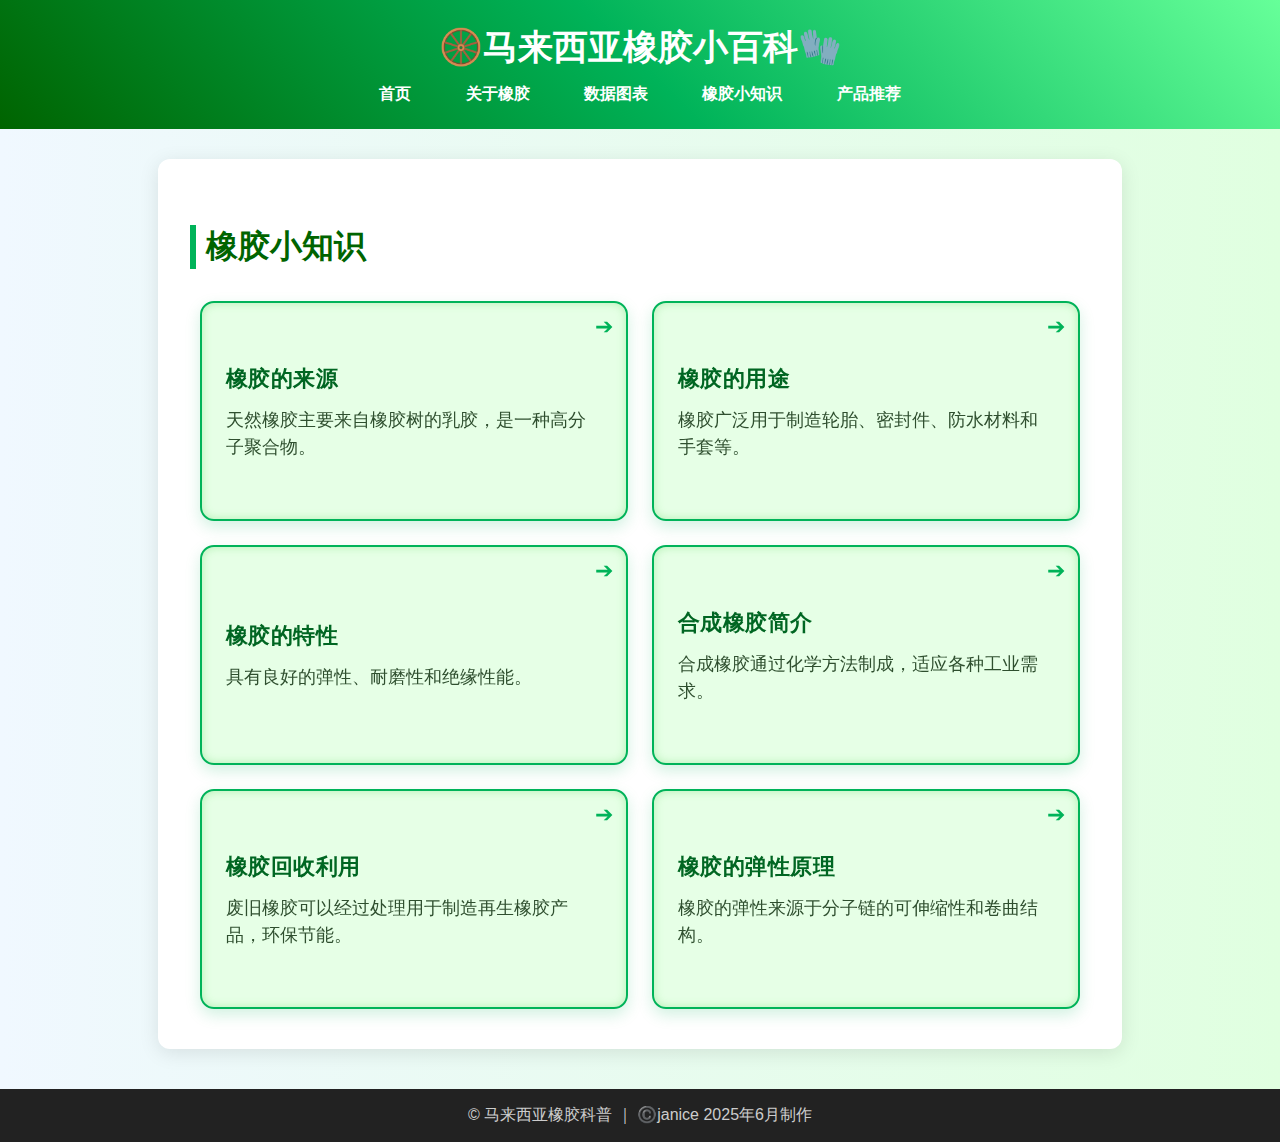
<file: 橡胶_小知识.html>
<!DOCTYPE html>
<html lang="zh">
<head>
<meta charset="UTF-8" />
<meta name="viewport" content="width=device-width, initial-scale=1" />
<link rel="icon" href="glove.ico" type="image/x-icon">
<title>马来西亚橡胶小百科</title>
<link rel="stylesheet" href="style.css" />
</head>
<body>

<header>
  <h1>🛞马来西亚橡胶小百科🧤</h1>
  <nav>
    <a href="index.html">首页</a>
    <a href="橡胶_历史1.html">关于橡胶</a>
    <a href="橡胶_data.html">数据图表</a>
    <a href="橡胶_小知识.html">橡胶小知识</a>
    <a href="橡胶_推荐1.html">产品推荐</a>
  </nav>
</header>

<main>
  <h2>橡胶小知识</h2>
  <div class="facts-container">

    <div class="fact-card" tabindex="0">
      <div class="card-front">
        <h3>橡胶的来源</h3>
        <p>天然橡胶主要来自橡胶树的乳胶，是一种高分子聚合物。</p>
      </div>
      <div class="card-back">
        <p>天然橡胶是由橡胶树乳胶经过加工提炼而成，属于高分子天然聚合物，具有优良的弹性和耐磨性。</p>
      </div>
    </div>

    <div class="fact-card" tabindex="0">
      <div class="card-front">
        <h3>橡胶的用途</h3>
        <p>橡胶广泛用于制造轮胎、密封件、防水材料和手套等。</p>
      </div>
      <div class="card-back">
        <p>橡胶被广泛应用于轮胎、鞋底、密封圈、防水材料和手套等众多领域，因其弹性和耐久性深受青睐。</p>
      </div>
    </div>

    <div class="fact-card" tabindex="0">
      <div class="card-front">
        <h3>橡胶的特性</h3>
        <p>具有良好的弹性、耐磨性和绝缘性能。</p>
      </div>
      <div class="card-back">
        <p>橡胶的弹性让它在汽车轮胎、鞋底等多种产品中发挥关键作用，同时具备一定的绝缘性能。</p>
      </div>
    </div>

    <div class="fact-card" tabindex="0">
      <div class="card-front">
        <h3>合成橡胶简介</h3>
        <p>合成橡胶通过化学方法制成，适应各种工业需求。</p>
      </div>
      <div class="card-back">
        <p>合成橡胶种类繁多，包括丁苯橡胶、氯丁橡胶等，广泛应用于工业和生活中。</p>
      </div>
    </div>

    <div class="fact-card" tabindex="0">
      <div class="card-front">
        <h3>橡胶回收利用</h3>
        <p>废旧橡胶可以经过处理用于制造再生橡胶产品，环保节能。</p>
      </div>
      <div class="card-back">
        <p>橡胶回收减少资源浪费，经过粉碎、改性后可用来制作地垫、运动场地面等。</p>
      </div>
    </div>

    <div class="fact-card" tabindex="0">
      <div class="card-front">
        <h3>橡胶的弹性原理</h3>
        <p>橡胶的弹性来源于分子链的可伸缩性和卷曲结构。</p>
      </div>
      <div class="card-back">
        <p>橡胶分子链在拉伸时伸展开，释放时卷曲回原状，这种特性赋予橡胶卓越的弹性。</p>
      </div>
    </div>
  </div>
</main>


<script>
  document.querySelectorAll('.fact-card').forEach(card => {
    card.addEventListener('click', () => {
      card.classList.toggle('flipped');
    });
    // 支持键盘Enter键翻转，方便无障碍
    card.addEventListener('keydown', e => {
      if(e.key === 'Enter' || e.key === ' ') {
        e.preventDefault();
        card.classList.toggle('flipped');
      }
    });
  });
</script>



 <footer style="text-align:center; padding: 1em; background:#222; color:#ccc; margin-top: 40px;">
  &copy; 马来西亚橡胶科普 ｜ ©️janice 2025年6月制作
</footer>

</body>
</html>
</file>
<file: style.css>
/* style.css */
body {
  font-family: "Segoe UI", Tahoma, Geneva, Verdana, sans-serif;
  margin: 0;
  padding: 0;
  background: linear-gradient(to right, #f0f8ff, #e0ffe0);
  color: #333;
}
header {
  background: linear-gradient(45deg, #006400, #00b359, #66ff99);
  padding: 1.5em;
  text-align: center;
  color: white;
}
header h1 {
  margin: 0;
  font-size: 2.2rem;
}
nav {
  margin-top: 0.8em;
}
nav a {
  color: white;
  text-decoration: none;
  margin: 0 15px;
  font-weight: bold;
  padding: 6px 10px;
  border-radius: 5px;
  transition: background-color 0.3s;
}
nav a:hover {
  background-color: rgba(255, 255, 255, 0.3);
}
main {
  max-width: 900px;
  margin: 30px auto;
  background: white;
  border-radius: 12px;
  box-shadow: 0 4px 20px rgba(0,0,0,0.1);
  padding: 2.5em 2em;
}
main h2 {
  color: #006400;
  font-size: 2rem;
  margin-bottom: 1em;
  border-left: 6px solid #00b359;
  padding-left: 10px;
}
main p {
  line-height: 1.7;
  font-size: 1.1rem;
  margin-bottom: 1.2em;
}

details {
  margin-bottom: 1.5em;
  background: #f8fff8;
  border: 1px solid #cceccc;
  border-radius: 8px;
  padding: 1em;
  transition: all 0.3s ease;
}

summary {
  cursor: pointer;
  font-size: 1.1rem;
  color: #006400;
  font-weight: bold;
  margin-bottom: 0.8em;
}

details[open] summary {
  color: #228b22;
}

details .event {
  margin-top: 1em;
}


.flip-card .product-details {
  transform: translateY(100%);
  opacity: 0;
  pointer-events: none;
}

.flip-card.expanded .product-details {
  transform: translateY(0);
  opacity: 1;
  pointer-events: auto;
}

.group:focus-within .product-details {
  transform: translateY(0);
  opacity: 1;
}


.facts-container {
  display: grid;
  grid-template-columns: repeat(auto-fit, minmax(280px, 1fr));
  gap: 24px;
  perspective: 1200px; /* 提升3D效果的真实感 */
  padding: 0 10px;
}

.fact-card {
  background: transparent;
  width: 100%;
  height: 220px;
  cursor: pointer;
  position: relative;
  transform-style: preserve-3d;
  transition: transform 0.6s cubic-bezier(0.4, 0, 0.2, 1), box-shadow 0.3s ease, transform 0.3s ease;
  border-radius: 14px;
  box-shadow: 0 6px 15px rgba(0, 179, 89, 0.18);
  outline: none;
}

/* Hover放大和阴影增强 */
.fact-card:hover, 
.fact-card:focus-visible {
  transform: scale(1.05);
  box-shadow: 0 12px 25px rgba(0, 179, 89, 0.3);
  z-index: 10;
}

/* 保持翻转动画 */
.fact-card.flipped {
  transform: rotateY(180deg) scale(1.05);
  z-index: 10;
}

/* 翻转箭头，绝对定位在右上角 */
.fact-card::after {
  content: "➔";
  position: absolute;
  top: 12px;
  right: 15px;
  font-size: 1.4rem;
  color: #00b359;
  transition: transform 0.6s ease;
  user-select: none;
  pointer-events: none;
}

/* 翻转时箭头旋转180度，变成向左 */
.fact-card.flipped::after {
  transform: rotate(180deg);
  color: #007a22;
}


.card-front, .card-back {
  position: absolute;
  width: 100%;
  height: 100%;
  border-radius: 14px;
  box-sizing: border-box;
  padding: 1.8em 1.5em;
  backface-visibility: hidden;
  display: flex;
  flex-direction: column;
  justify-content: center;
}

.card-front {
  background: #e6ffe6;
  border: 2.5px solid #00b359;
  color: #006622;
  box-shadow: inset 0 0 10px #b3f0b3;
}

.card-front h3 {
  margin: 0 0 0.6em 0;
  font-size: 1.4rem;
  font-weight: 700;
  letter-spacing: 0.02em;
}

.card-front p {
  margin: 0;
  font-size: 1.1rem;
  line-height: 1.5;
  color: #2f4f2f;
  user-select: none;
}

.card-back {
  background: #d1f7d1;
  border: 2.5px solid #009933;
  color: #004d00;
  transform: rotateY(180deg);
  box-shadow: inset 0 0 15px #a0d6a0;
  font-size: 1rem;
  line-height: 1.4;
  padding-top: 2.2em;
  padding-bottom: 2.2em;
  user-select: text;
}



/* æ—¶é—´è½´ */
.timeline {
  border-left: 4px solid #00b359;
  margin-left: 30px;      /* 增加整体偏移量 */
  padding-left: 30px;     /* 增加文字缩进 */
}

.event {
  position: relative;
  margin-bottom: 1.8em;
  padding-left: 10px;     /* 额外再缩进一点 */
}

.event::before {
  content: "";
  position: absolute;
  left: -20px;            /* 把圆点左移 */
  top: 6px;
  width: 16px;
  height: 16px;
  background-color: #00b359;
  border-radius: 50%;
  border: 3px solid white;
}

.event h3 {
  margin: 0 0 0.3em 0;
  color: #228B22;
}
.event span {
  font-size: 0.9rem;
  color: #666;


.company-cards {
  display: grid;
  grid-template-columns: repeat(auto-fit,minmax(280px,1fr));
  gap: 20px;
}

.company-card {
  background: white;
  border-radius: 14px;
  padding: 25px 20px;
  box-shadow: 0 6px 20px rgba(0, 179, 89, 0.1);
  text-align: center;
  transition: transform 0.3s ease, box-shadow 0.3s ease;
  cursor: pointer;
}

.company-card:hover,
.company-card:focus {
  transform: translateY(-6px);
  box-shadow: 0 14px 30px rgba(0, 179, 89, 0.25);
  outline: none;
}

.company-logo {
  max-height: 50px;
  margin-bottom: 18px;
  object-fit: contain;
}

.company-card h3 {
  margin: 10px 0 8px 0;
  font-size: 1.3rem;
  color: #007a22;
}

.company-card p {
  font-size: 1rem;
  line-height: 1.4;
  color: #336633;
  min-height: 60px;
}

.btn {
  display: inline-block;
  margin-top: 14px;
  padding: 9px 24px;
  background-color: #00b359;
  color: white;
  text-decoration: none;
  border-radius: 8px;
  font-weight: 700;
  font-size: 1rem;
  transition: background-color 0.3s ease;
}

.btn:hover,
.btn:focus {
  background-color: #007a22;
  outline: none;
}

.recommend-section {
  max-width: 1000px;
  margin: auto;
  padding: 2em 1em;
}

.recommend-section h2 {
  font-size: 2rem;
  text-align: center;
  color: #006400;
  margin-bottom: 2em;
}

.flip-grid {
  display: grid;
  grid-template-columns: repeat(auto-fit, minmax(240px, 1fr));
  gap: 20px;
  padding: 1em;
}

.flip-card {
  perspective: 1000px;
  cursor: pointer;
}

.flip-inner {
  position: relative;
  width: 100%;
  height: 260px;
  transform-style: preserve-3d;
  transition: transform 0.6s ease;
}

.flip-card.flipped .flip-inner {
  transform: rotateY(180deg);
}

.flip-front, .flip-back {
  position: absolute;
  width: 100%;
  height: 100%;
  backface-visibility: hidden;
  border-radius: 12px;
  background: #f9fff9;
  padding: 1.2em;
  box-shadow: 0 4px 12px rgba(0, 0, 0, 0.1);
  display: flex;
  flex-direction: column;
  justify-content: center;
  align-items: center;
  text-align: center;
}

.flip-back {
  transform: rotateY(180deg);
  background: #e6ffe6;
}

.product-icon {
  font-size: 2.2rem;
  margin-bottom: 0.5em;
}

.flip-tip {
  margin-top: 1em;
  font-size: 0.85rem;
  color: #008000;
}


    
.product-grid {
  display: grid;
  grid-template-columns: repeat(auto-fit, minmax(260px, 1fr));
  gap: 20px;
}

.product-card {
  background: white;
  border-radius: 16px;
  padding: 1.5em;
  box-shadow: 0 6px 18px rgba(0, 179, 89, 0.1);
  transition: transform 0.3s ease, box-shadow 0.3s ease;
  position: relative;
}

.product-card:hover {
  transform: translateY(-6px);
  box-shadow: 0 12px 28px rgba(0, 179, 89, 0.2);
}

.product-icon {
  font-size: 2.5rem;
  text-align: center;
  margin-bottom: 0.5em;
}

.product-card h3 {
  font-size: 1.2rem;
  color: #004d00;
  margin: 0.5em 0;
  text-align: center;
}

.product-card p {
  text-align: center;
  color: #444;
  font-size: 0.95rem;
  margin-bottom: 1em;
}

.expand-btn {
  display: block;
  margin: 0 auto;
  background-color: #00b359;
  color: white;
  border: none;
  padding: 8px 16px;
  border-radius: 10px;
  font-weight: bold;
  cursor: pointer;
  transition: background-color 0.3s ease;
}

.expand-btn:hover {
  background-color: #007a22;
}

.product-details {
  margin-top: 1em;
  font-size: 0.9rem;
  color: #333;
  line-height: 1.5;
  display: none;
  background: #f5fff5;
  padding: 10px 15px;
  border-radius: 8px;
}


.feature-grid {
    display: grid;
    grid-template-columns: repeat(auto-fit, minmax(240px, 1fr));
    gap: 2em;
    margin-top: 2em;
}

.feature-card {
     background-color: #f6fff6;
      padding: 1.5em;
      border-radius: 10px;
      box-shadow: 0 2px 10px rgba(0,128,0,0.1);
      text-align: center;
      transition: transform 0.3s ease;
}

.feature-card:hover {
      transform: translateY(-6px);
      box-shadow: 0 4px 15px rgba(0,128,0,0.2);
}

.feature-card .btn {
      display: inline-block;
      margin-top: 1em;
      padding: 0.5em 1em;
      background-color: #228B22;
      color: white;
      border-radius: 6px;
      text-decoration: none;
}

.feature-card .btn:hover {
      background-color: #2ecc71;
}

.special-highlight {
      background-color: #e8ffe8;
      padding: 2em;
      margin-top: 3em;
      border-left: 6px solid #228B22;
      border-radius: 8px;
}
</file>
